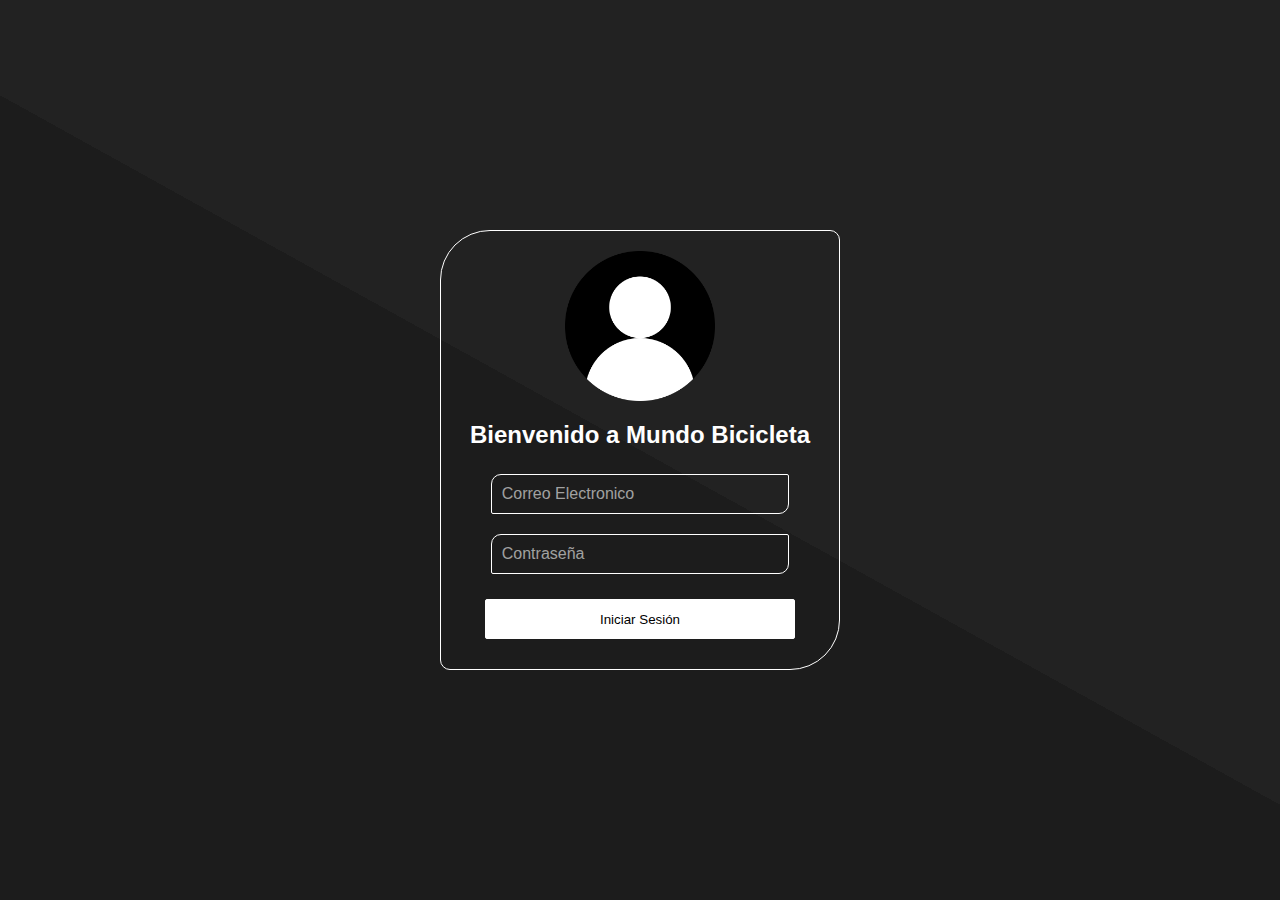
<file: login.html>
<!DOCTYPE html>
<html lang="en">
<head>
    <meta charset="UTF-8">
    <meta http-equiv="X-UA-Compatible" content="IE=edge">
    <meta name="viewport" content="width=device-width, initial-scale=1.0">
    <link href="https://cdn.jsdelivr.net/npm/bootstrap@5.1.3/dist/css/bootstrap.min.css" rel="stylesheet" integrity="sha384-1BmE4kWBq78iYhFldvKuhfTAU6auU8tT94WrHftjDbrCEXSU1oBoqyl2QvZ6jIW3" crossorigin="anonymous">
    <link rel="stylesheet" href="css/login.css">
    <title>Sitio web de transporte ecológico con bicicletas --Login--</title>
</head>
<body>
    <div class="form-body">
        <img class="form-body-img" src="img/icons/user.png" alt="user-login">
        <p class="text">Bienvenido a Mundo Bicicleta</p>
        <form class="login-form">
            <input type="text" placeholder="Correo Electronico">
            <input type="password" placeholder="Contraseña">
            <button>Iniciar Sesión</button>
        </form>
    </div>
</body>
</html>
</file>
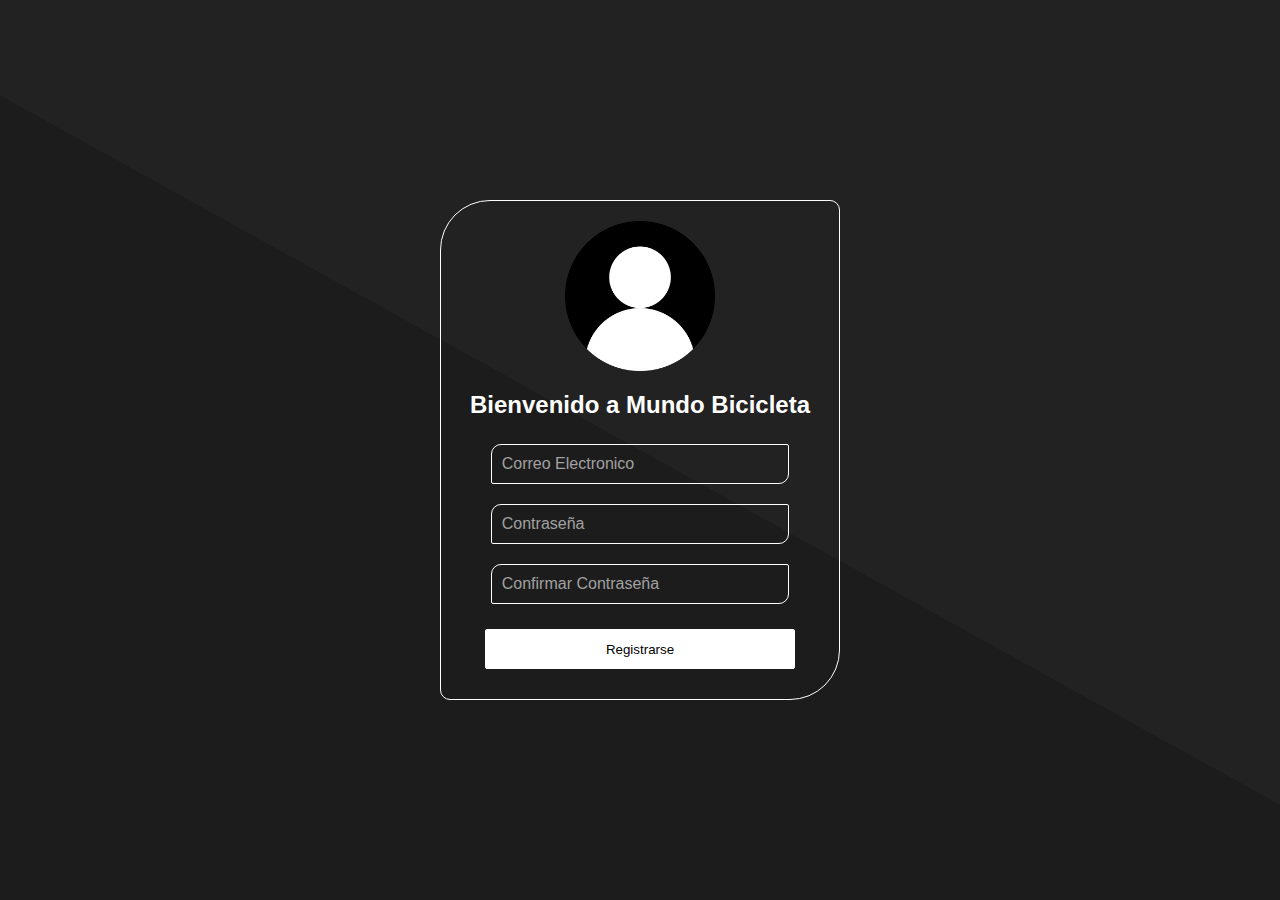
<file: register.html>
<!DOCTYPE html>
<html lang="en">
<head>
    <meta charset="UTF-8">
    <meta http-equiv="X-UA-Compatible" content="IE=edge">
    <meta name="viewport" content="width=device-width, initial-scale=1.0">
    <link href="https://cdn.jsdelivr.net/npm/bootstrap@5.1.3/dist/css/bootstrap.min.css" rel="stylesheet" integrity="sha384-1BmE4kWBq78iYhFldvKuhfTAU6auU8tT94WrHftjDbrCEXSU1oBoqyl2QvZ6jIW3" crossorigin="anonymous">
    <link rel="stylesheet" href="css/register.css">
    <title>Sitio web de transporte ecológico con bicicletas --Registro--</title>
</head>
<body>
    <div class="form-body">
        <img class="form-body-img" src="img/icons/user.png" alt="user-login">
        <p class="text">Bienvenido a Mundo Bicicleta</p>
        <form class="login-form">
            <input type="text" placeholder="Correo Electronico">
            <input type="password" placeholder="Contraseña">
            <input type="password" placeholder="Confirmar Contraseña">
            <button>Registrarse</button>
        </form>
    </div>
</body>
</html>
</file>
<file: css/login.css>
/*PAGINA LOGIN*/
*{
    padding: 0;
    margin: 0;
    box-sizing: border-box;
}
body{
    display: flex;
    align-items: center;
    justify-content: center;
    height: 100vh;
    font-family: Arial, Helvetica, sans-serif;
    background: rgb(34,34,34);
    background: linear-gradient(209deg, rgba(34,34,34,1) 50%, rgba(28,28,28,1) 50%);
}
.form-body
{
    width: 400px;
    min-width: 300px;
    border-radius: 10px;
    border-top-left-radius: 50px;
    border-bottom-right-radius: 50px;
    border: solid 1px #ffffff;
    margin: 10px;
}
.form-body-img
{
    width: 150px;
    display: block;
    margin: 20px auto;
}
.text
{
    text-align: center;
    font-size: 1.5rem;
    font-weight: 600;
    color: white;
    margin-bottom: 25px;
    font-family: Arial, Helvetica, sans-serif;
}
.form-body input
{
    display: block;
    margin: auto;
    height: 40px;
    width: 75%;
    padding-left: 10px;
    color: white;
    border: 1px solid white;
    border-radius: 2px;
    background-color: transparent;
    border-top-left-radius: 10px;
    border-bottom-right-radius: 10px;
    font-size: 1rem;
    outline: none;
}
.form-body input[type="password"]
{
    margin-top: 20px;
}
::placeholder{
    font-size: 1rem;
    color: rgba(255, 255, 255, .596);
}
.form-body input:hover
{
    transition: .5s;
    border: 1px solid #868686;
    color: #ffffff;
}
.form-body button
{
    display: block;
    margin: auto;
    margin-top: 25px;
    margin-bottom: 30px;
    height: 40px;
    width: 78%;
    background: white;
    color: black;
    border-radius: 2px;
    cursor: pointer;
    outline: none;
    border: 1px solid #ffffff;
    transition: all .5 ease;
}
.form-body button:hover
{
    color: #ffffff;
    background: transparent;
    border: 2px solid #8b8b8b77;
    background-color: linear-gradient(#ffffff #ffffff);
}
</file>
<file: css/register.css>
/*PAGINA REGISTER*/
*{
    padding: 0;
    margin: 0;
    box-sizing: border-box;
}
body{
    display: flex;
    align-items: center;
    justify-content: center;
    height: 100vh;
    font-family: Arial, Helvetica, sans-serif;
    background: rgb(34,34,34);
    background: linear-gradient(209deg, rgba(34,34,34,1) 50%, rgba(28,28,28,1) 50%);
}
.form-body
{
    width: 400px;
    min-width: 300px;
    border-radius: 10px;
    border-top-left-radius: 50px;
    border-bottom-right-radius: 50px;
    border: solid 1px #ffffff;
    margin: 10px;
}
.form-body-img
{
    width: 150px;
    display: block;
    margin: 20px auto;
}
.text
{
    text-align: center;
    font-size: 1.5rem;
    font-weight: 600;
    color: white;
    margin-bottom: 25px;
    font-family: Arial, Helvetica, sans-serif;
}
.form-body input
{
    display: block;
    margin: auto;
    height: 40px;
    width: 75%;
    padding-left: 10px;
    color: white;
    border: 1px solid white;
    border-radius: 2px;
    background-color: transparent;
    border-top-left-radius: 10px;
    border-bottom-right-radius: 10px;
    font-size: 1rem;
    outline: none;
}
.form-body input[type="password"]
{
    margin-top: 20px;
}
::placeholder{
    font-size: 1rem;
    color: rgba(255, 255, 255, .596);
}
.form-body input:hover
{
    transition: .5s;
    border: 1px solid #868686;
    color: #ffffff;
}
.form-body button
{
    display: block;
    margin: auto;
    margin-top: 25px;
    margin-bottom: 30px;
    height: 40px;
    width: 78%;
    background: white;
    color: black;
    border-radius: 2px;
    cursor: pointer;
    outline: none;
    border: 1px solid #ffffff;
    transition: all .5 ease;
}
.form-body button:hover
{
    color: #ffffff;
    background: transparent;
    border: 2px solid #8b8b8b77;
    background-color: linear-gradient(#ffffff #ffffff);
}
</file>
